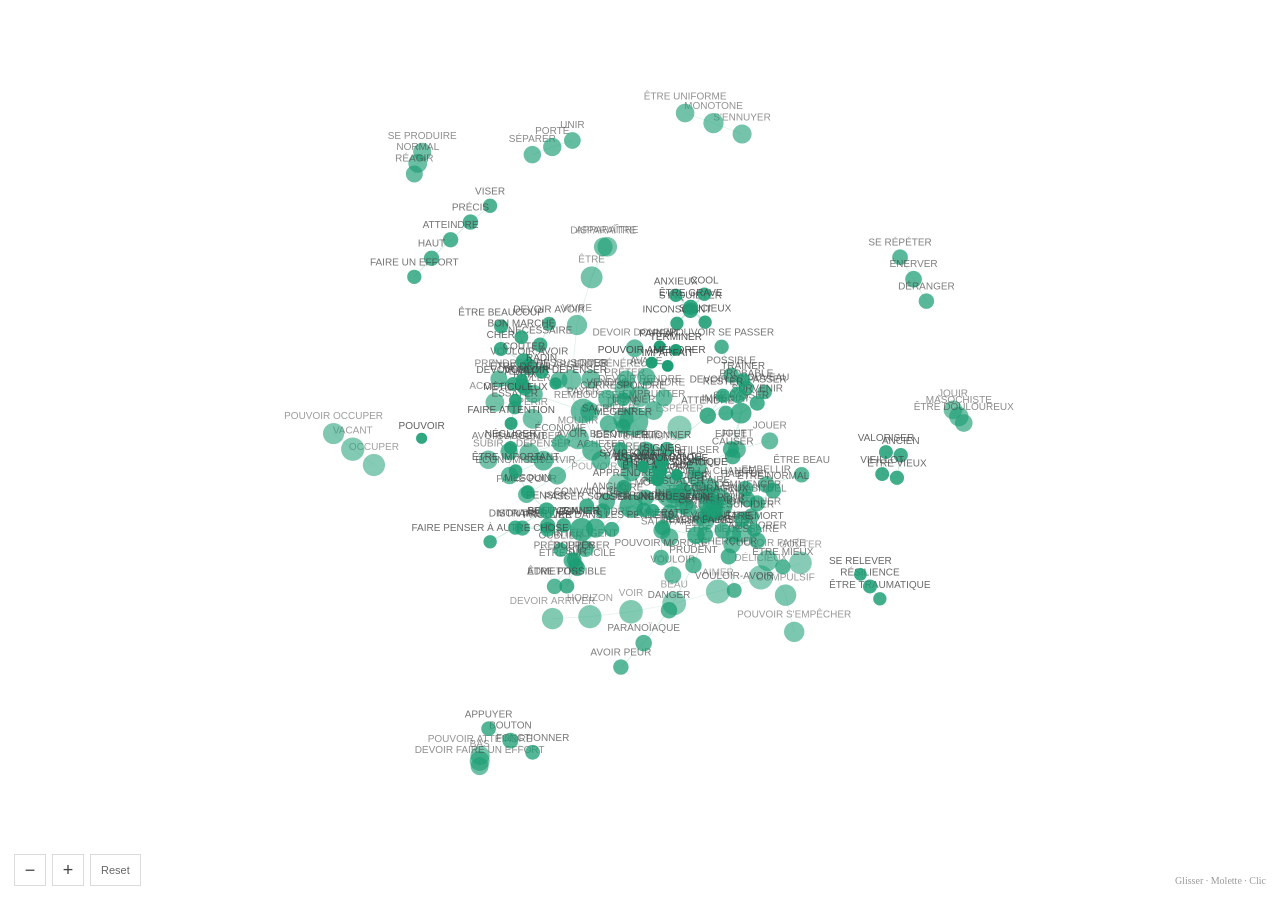
<file: templates/assets/bg_network.html>
<!DOCTYPE html>
<html lang="fr">
<head>
<meta charset="UTF-8">
<title>Background network</title>
<style>
:root {
  --color-background-primary: transparent;
  --color-border-secondary: rgba(17,17,17,0.2);
  --color-border-tertiary: rgba(17,17,17,0.15);
  --color-text-primary: #444;
  --color-text-secondary: #666;
  --color-text-tertiary: #999;
  --border-radius-lg: 0;
  --border-radius-md: 0;
  --font-sans: 'JetBrains Mono', 'Courier New', monospace;
}
html, body {
  margin: 0;
  padding: 0;
  background: transparent;
  width: 100vw;
  height: 100vh;
  overflow: hidden;
}
#container {
  width: 100vw !important;
  height: 100vh !important;
  border-radius: 0 !important;
  overflow: visible !important;
}
#tooltip, #panel { display: none !important; }
</style>
</head>
<body>
<meta charset="UTF-8">
<div id="container" style="width: 100%; height: 95vh; min-height: 700px; position: relative; overflow: hidden; border-radius: var(--border-radius-lg);">
  <canvas id="graph"></canvas>
  <div id="tooltip" style="position: absolute; display: none; background: var(--color-background-primary); border: 0.5px solid var(--color-border-secondary); border-radius: var(--border-radius-md); padding: 10px 14px; font-size: 13px; pointer-events: none; max-width: 320px; z-index: 10;"></div>
  <div id="panel" style="position: absolute; top: 12px; right: 12px; background: var(--color-background-primary); border: 0.5px solid var(--color-border-tertiary); border-radius: var(--border-radius-md); padding: 12px; font-size: 12px; max-width: 240px; max-height: 450px; overflow-y: auto; display: none;"></div>
  <div id="zoom-controls" style="position: absolute; bottom: 14px; left: 14px; display: flex; gap: 6px; z-index: 10;">
    <button id="zoom-minus" style="width: 32px; height: 32px; border: 1px solid var(--color-border-tertiary); background: var(--color-background-primary); font-size: 18px; font-weight: 500; cursor: pointer; border-radius: var(--border-radius-md); color: var(--color-text-primary); line-height: 1;">−</button>
    <button id="zoom-plus" style="width: 32px; height: 32px; border: 1px solid var(--color-border-tertiary); background: var(--color-background-primary); font-size: 18px; font-weight: 500; cursor: pointer; border-radius: var(--border-radius-md); color: var(--color-text-primary); line-height: 1;">+</button>
    <button id="zoom-reset" style="height: 32px; padding: 0 10px; border: 1px solid var(--color-border-tertiary); background: var(--color-background-primary); font-size: 11px; font-weight: 500; cursor: pointer; border-radius: var(--border-radius-md); color: var(--color-text-secondary);">Reset</button>
  </div>
  <div style="position: absolute; bottom: 14px; right: 14px; font-size: 10px; color: var(--color-text-tertiary);">Glisser · Molette · Clic</div>
</div>

<script>
const raw = [{"h": "ACHETER", "f1": "PAYER", "f2": "AVOIR"}, {"h": "AMÉLIORER", "f1": "FAIRE", "f2": "ÊTRE MIEUX"}, {"h": "ANCIEN", "f1": "ÊTRE VIEUX", "f2": "VALORISER"}, {"h": "ANXIEUX", "f1": "ÊTRE GRAVE", "f2": "S'INQUIÉTER"}, {"h": "APPARAÎTRE", "f1": "ÊTRE", "f2": "ÊTRE"}, {"h": "APPRENDRE", "f1": "SAVOIR", "f2": "SAVOIR"}, {"h": "ASYMPTOMATIQUE", "f1": "ÊTRE MALADE", "f2": "SIGNES"}, {"h": "ATTENDRE", "f1": "DEVOIR SE PASSER", "f2": "RESTER"}, {"h": "AVARE", "f1": "DEVOIR DONNER", "f2": "DONNER"}, {"h": "AVOIR", "f1": "", "f2": ""}, {"h": "AVOIR LA CHANCE", "f1": "FAIRE", "f2": "AVOIR"}, {"h": "BAS", "f1": "POUVOIR ATTEINDRE", "f2": "DEVOIR FAIRE UN EFFORT"}, {"h": "BEAU", "f1": "VOIR", "f2": "AIMER"}, {"h": "BON MARCHÉ", "f1": "COÛTER", "f2": "ÊTRE BEAUCOUP"}, {"h": "BOUTON", "f1": "APPUYER", "f2": "FONCTIONNER"}, {"h": "CAUSER", "f1": "FAIRE", "f2": "SE PASSER"}, {"h": "CESSER", "f1": "FAIRE", "f2": "FAIRE"}, {"h": "CHER", "f1": "COÛTER", "f2": "ÊTRE BEAUCOUP"}, {"h": "CHERCHER", "f1": "VOULOIR-AVOIR", "f2": "FAIRE"}, {"h": "COMMENCER", "f1": "FAIRE", "f2": "FAIRE"}, {"h": "COMPRENDRE", "f1": "DIRE", "f2": "SAVOIR"}, {"h": "COMPULSIF", "f1": "VOULOIR FAIRE", "f2": "POUVOIR S'EMPÊCHER"}, {"h": "CONTINUER", "f1": "FAIRE", "f2": "FAIRE"}, {"h": "CONVAINCRE", "f1": "DIRE", "f2": "PENSER"}, {"h": "COOL", "f1": "ÊTRE GRAVE", "f2": "S'INQUIÉTER"}, {"h": "COURAGEUX", "f1": "FAIRE PEUR", "f2": "FAIRE"}, {"h": "COÛTER", "f1": "VOULOIR AVOIR", "f2": "DEVOIR PAYER"}, {"h": "DENTS", "f1": "AVOIR", "f2": "POUVOIR MORDRE"}, {"h": "DETTE", "f1": "DONNER", "f2": "DEVOIR RENDRE"}, {"h": "DIFFICILE", "f1": "FAIRE", "f2": "AVOIR"}, {"h": "DISPARAÎTRE", "f1": "ÊTRE", "f2": "ÊTRE"}, {"h": "DISTRAIRE", "f1": "PENSER", "f2": "FAIRE PENSER À AUTRE CHOSE"}, {"h": "DONNER", "f1": "AVOIR", "f2": "AVOIR"}, {"h": "DOUTER", "f1": "ÊTRE POSSIBLE", "f2": "SAVOIR"}, {"h": "DÉLICIEUX", "f1": "GOÛTER", "f2": "AIMER"}, {"h": "DÉPENSER", "f1": "AVOIR ARGENT", "f2": "ACHETER"}, {"h": "EFFET", "f1": "FAIRE", "f2": "SE PASSER"}, {"h": "EMBELLIR", "f1": "FAIRE", "f2": "ÊTRE BEAU"}, {"h": "EMPRUNTER", "f1": "DONNER", "f2": "DEVOIR RENDRE"}, {"h": "EN BONNE SANTÉ", "f1": "ÊTRE MALADE", "f2": "SIGNES"}, {"h": "FACILE", "f1": "FAIRE", "f2": "AVOIR"}, {"h": "GENRER", "f1": "IDENTIFIER", "f2": "DIRE"}, {"h": "GÉNÉREUX", "f1": "DEVOIR DONNER", "f2": "DONNER"}, {"h": "HABITUEL", "f1": "FAIRE", "f2": "ÊTRE NORMAL"}, {"h": "HAUT", "f1": "FAIRE UN EFFORT", "f2": "ATTEINDRE"}, {"h": "HORIZON", "f1": "VOIR", "f2": "DEVOIR ARRIVER"}, {"h": "IMMÉDIAT", "f1": "ATTENDRE", "f2": "SE PASSER"}, {"h": "IMPARFAIT", "f1": "TERMINER", "f2": "POUVOIR AMÉLIORER"}, {"h": "IMPÉRATIF", "f1": "DIRE", "f2": "DEVOIR FAIRE"}, {"h": "INCONSCIENT", "f1": "ÊTRE GRAVE", "f2": "S'INQUIÉTER"}, {"h": "INHABITUEL", "f1": "FAIRE", "f2": "ÊTRE NORMAL"}, {"h": "INSTRUMENT", "f1": "AVOIR", "f2": "FAIRE"}, {"h": "INTELLIGENT", "f1": "ÊTRE DIFFICILE", "f2": "COMPRENDRE"}, {"h": "IRRESPONSABLE", "f1": "DEVOIR FAIRE", "f2": "FAIRE"}, {"h": "JOUET", "f1": "UTILISER", "f2": "JOUER"}, {"h": "LANGUE", "f1": "PARTAGER", "f2": "COMPRENDRE"}, {"h": "LIBRE", "f1": "VOULOIR FAIRE", "f2": "POUVOIR FAIRE"}, {"h": "LIRE DANS LES PENSÉES", "f1": "DIRE", "f2": "SAVOIR"}, {"h": "LOUER", "f1": "PAYER", "f2": "PRÊTER"}, {"h": "MAIN", "f1": "AVOIR", "f2": "POUVOIR FAIRE"}, {"h": "MASOCHISTE", "f1": "ÊTRE DOULOUREUX", "f2": "JOUIR"}, {"h": "MESQUIN", "f1": "ÊTRE IMPORTANT", "f2": "PENSER"}, {"h": "MONOTONE", "f1": "ÊTRE UNIFORME", "f2": "S'ENNUYER"}, {"h": "MOT", "f1": "AVOIR", "f2": "DIRE"}, {"h": "MÉGENRER", "f1": "GENRER", "f2": "CORRESPONDRE"}, {"h": "MÉTICULEUX", "f1": "ÊTRE DÉTAIL", "f2": "FAIRE ATTENTION"}, {"h": "NORMAL", "f1": "SE PRODUIRE", "f2": "RÉAGIR"}, {"h": "NOUVEAU", "f1": "SE PASSER", "f2": "SE PASSER"}, {"h": "NÉCESSAIRE", "f1": "VOULOIR AVOIR", "f2": "DEVOIR AVOIR"}, {"h": "NÉGLIGER", "f1": "ÊTRE IMPORTANT", "f2": "FAIRE ATTENTION"}, {"h": "OBTENIR", "f1": "FAIRE", "f2": "AVOIR"}, {"h": "OBÉIR", "f1": "DIRE", "f2": "FAIRE"}, {"h": "OPTIMISTE", "f1": "POUVOIR ESPÉRER", "f2": "ESPÉRER"}, {"h": "OUBLIER", "f1": "SAVOIR", "f2": "SAVOIR"}, {"h": "PARANOÏAQUE", "f1": "DANGER", "f2": "AVOIR PEUR"}, {"h": "PARFAIT", "f1": "TERMINER", "f2": "POUVOIR AMÉLIORER"}, {"h": "PARTAGER", "f1": "AVOIR", "f2": "DONNER"}, {"h": "PASSER SOUS SILENCE", "f1": "DIRE", "f2": "SAVOIR"}, {"h": "PAUVRE", "f1": "ÊTRE NÉCESSAIRE", "f2": "AVOIR"}, {"h": "PAYER", "f1": "ÊTRE ARGENT", "f2": "DONNER"}, {"h": "PERSUADER", "f1": "DIRE", "f2": "FAIRE"}, {"h": "PORTE", "f1": "SÉPARER", "f2": "UNIR"}, {"h": "POSSIBLE", "f1": "SE PASSER", "f2": "POUVOIR SE PASSER"}, {"h": "POUVOIR", "f1": "", "f2": ""}, {"h": "PREUVE", "f1": "MONTRER", "f2": "SAVOIR"}, {"h": "PRIX", "f1": "VOULOIR AVOIR", "f2": "DEVOIR PAYER"}, {"h": "PROBABLE", "f1": "SE PASSER", "f2": "DEVOIR SE PASSER"}, {"h": "PROUVER", "f1": "MONTRER", "f2": "SAVOIR"}, {"h": "PRUDENT", "f1": "DANGER", "f2": "FAIRE"}, {"h": "PRÉCIS", "f1": "VISER", "f2": "ATTEINDRE"}, {"h": "PRÉSUPPOSER", "f1": "ADMETTRE", "f2": "COMPRENDRE"}, {"h": "PRÊTER", "f1": "DONNER", "f2": "DEVOIR RENDRE"}, {"h": "PSYCHOSOMATIQUE", "f1": "ÊTRE MALADE", "f2": "SIGNES"}, {"h": "PÉRIR", "f1": "ACCIDENT", "f2": "MOURIR"}, {"h": "RADIN", "f1": "COÛTER", "f2": "VOULOIR DÉPENSER"}, {"h": "REMBOURSER", "f1": "DETTE", "f2": "PAYER"}, {"h": "RENDRE", "f1": "DONNER", "f2": "DONNER"}, {"h": "RESPONSABLE", "f1": "DEVOIR FAIRE", "f2": "FAIRE"}, {"h": "RESSUSCITER", "f1": "MOURIR", "f2": "VIVRE"}, {"h": "RÉPONDRE", "f1": "POSER UNE QUESTION", "f2": "DIRE"}, {"h": "RÉSILIENCE", "f1": "ÊTRE TRAUMATIQUE", "f2": "SE RELEVER"}, {"h": "SACRIFIER", "f1": "AVOIR BESOIN", "f2": "DONNER"}, {"h": "SATISFAIRE", "f1": "VOULOIR", "f2": "AVOIR"}, {"h": "SE SUICIDER", "f1": "FAIRE", "f2": "ÊTRE MORT"}, {"h": "SERVIR", "f1": "AVOIR BESOIN", "f2": "FAIRE POUR"}, {"h": "SOUCIEUX", "f1": "ÊTRE GRAVE", "f2": "S'INQUIÉTER"}, {"h": "SOUPÇONNER", "f1": "SAVOIR", "f2": "PENSER"}, {"h": "SUCCOMBER", "f1": "SUBIR", "f2": "MOURIR"}, {"h": "SURVENIR", "f1": "DEVOIR SE PASSER", "f2": "SE PASSER"}, {"h": "SYMPTOMATIQUE", "f1": "ÊTRE MALADE", "f2": "SIGNES"}, {"h": "SÛR", "f1": "ÊTRE POSSIBLE", "f2": "SAVOIR"}, {"h": "TEMPS", "f1": "AVOIR", "f2": "POUVOIR FAIRE"}, {"h": "TENTER", "f1": "VOULOIR AVOIR", "f2": "ESSAYER"}, {"h": "TRAÎNER", "f1": "DEVOIR SE PASSER", "f2": "RESTER"}, {"h": "TUER", "f1": "FAIRE", "f2": "MOURIR"}, {"h": "UTILE", "f1": "AVOIR BESOIN", "f2": "UTILISER"}, {"h": "UTILISER", "f1": "AVOIR", "f2": "FAIRE"}, {"h": "VACANT", "f1": "OCCUPER", "f2": "POUVOIR OCCUPER"}, {"h": "VENDRE", "f1": "PAYER", "f2": "DONNER"}, {"h": "VIEILLOT", "f1": "ÊTRE VIEUX", "f2": "VALORISER"}, {"h": "VIVRE", "f1": "ÊTRE", "f2": "ÊTRE"}, {"h": "VOLER", "f1": "PAYER", "f2": "PRENDRE"}, {"h": "VOLONTAIRE", "f1": "DEVOIR FAIRE", "f2": "FAIRE"}, {"h": "VOULOIR", "f1": "", "f2": ""}, {"h": "ÉCHOUER", "f1": "FAIRE", "f2": "AVOIR"}, {"h": "ÉCONOME", "f1": "AVOIR BESOIN", "f2": "DÉPENSER"}, {"h": "ÉCONOMISER", "f1": "DÉPENSER", "f2": "AVOIR ARGENT"}, {"h": "ÉNERVER", "f1": "SE RÉPÉTER", "f2": "DÉRANGER"}, {"h": "ÉTONNER", "f1": "APPRENDRE", "f2": "ATTENDRE"}, {"h": "FAIRE", "f1": "", "f2": ""}, {"h": "ÊTRE MIEUX", "f1": "", "f2": ""}, {"h": "ÊTRE VIEUX", "f1": "", "f2": ""}, {"h": "VALORISER", "f1": "", "f2": ""}, {"h": "ÊTRE GRAVE", "f1": "", "f2": ""}, {"h": "S'INQUIÉTER", "f1": "", "f2": ""}, {"h": "ÊTRE", "f1": "", "f2": ""}, {"h": "SAVOIR", "f1": "", "f2": ""}, {"h": "ÊTRE MALADE", "f1": "", "f2": ""}, {"h": "SIGNES", "f1": "", "f2": ""}, {"h": "DEVOIR SE PASSER", "f1": "", "f2": ""}, {"h": "RESTER", "f1": "", "f2": ""}, {"h": "DEVOIR DONNER", "f1": "", "f2": ""}, {"h": "POUVOIR ATTEINDRE", "f1": "", "f2": ""}, {"h": "DEVOIR FAIRE UN EFFORT", "f1": "", "f2": ""}, {"h": "VOIR", "f1": "", "f2": ""}, {"h": "AIMER", "f1": "", "f2": ""}, {"h": "ÊTRE BEAUCOUP", "f1": "", "f2": ""}, {"h": "APPUYER", "f1": "", "f2": ""}, {"h": "FONCTIONNER", "f1": "", "f2": ""}, {"h": "SE PASSER", "f1": "", "f2": ""}, {"h": "VOULOIR-AVOIR", "f1": "", "f2": ""}, {"h": "DIRE", "f1": "", "f2": ""}, {"h": "VOULOIR FAIRE", "f1": "", "f2": ""}, {"h": "POUVOIR S'EMPÊCHER", "f1": "", "f2": ""}, {"h": "PENSER", "f1": "", "f2": ""}, {"h": "FAIRE PEUR", "f1": "", "f2": ""}, {"h": "VOULOIR AVOIR", "f1": "", "f2": ""}, {"h": "DEVOIR PAYER", "f1": "", "f2": ""}, {"h": "POUVOIR MORDRE", "f1": "", "f2": ""}, {"h": "DEVOIR RENDRE", "f1": "", "f2": ""}, {"h": "FAIRE PENSER À AUTRE CHOSE", "f1": "", "f2": ""}, {"h": "ÊTRE POSSIBLE", "f1": "", "f2": ""}, {"h": "GOÛTER", "f1": "", "f2": ""}, {"h": "AVOIR ARGENT", "f1": "", "f2": ""}, {"h": "ÊTRE BEAU", "f1": "", "f2": ""}, {"h": "IDENTIFIER", "f1": "", "f2": ""}, {"h": "ÊTRE NORMAL", "f1": "", "f2": ""}, {"h": "FAIRE UN EFFORT", "f1": "", "f2": ""}, {"h": "ATTEINDRE", "f1": "", "f2": ""}, {"h": "DEVOIR ARRIVER", "f1": "", "f2": ""}, {"h": "TERMINER", "f1": "", "f2": ""}, {"h": "POUVOIR AMÉLIORER", "f1": "", "f2": ""}, {"h": "DEVOIR FAIRE", "f1": "", "f2": ""}, {"h": "ÊTRE DIFFICILE", "f1": "", "f2": ""}, {"h": "JOUER", "f1": "", "f2": ""}, {"h": "POUVOIR FAIRE", "f1": "", "f2": ""}, {"h": "ÊTRE DOULOUREUX", "f1": "", "f2": ""}, {"h": "JOUIR", "f1": "", "f2": ""}, {"h": "ÊTRE IMPORTANT", "f1": "", "f2": ""}, {"h": "ÊTRE UNIFORME", "f1": "", "f2": ""}, {"h": "S'ENNUYER", "f1": "", "f2": ""}, {"h": "CORRESPONDRE", "f1": "", "f2": ""}, {"h": "ÊTRE DÉTAIL", "f1": "", "f2": ""}, {"h": "FAIRE ATTENTION", "f1": "", "f2": ""}, {"h": "SE PRODUIRE", "f1": "", "f2": ""}, {"h": "RÉAGIR", "f1": "", "f2": ""}, {"h": "DEVOIR AVOIR", "f1": "", "f2": ""}, {"h": "POUVOIR ESPÉRER", "f1": "", "f2": ""}, {"h": "ESPÉRER", "f1": "", "f2": ""}, {"h": "DANGER", "f1": "", "f2": ""}, {"h": "AVOIR PEUR", "f1": "", "f2": ""}, {"h": "ÊTRE NÉCESSAIRE", "f1": "", "f2": ""}, {"h": "ÊTRE ARGENT", "f1": "", "f2": ""}, {"h": "SÉPARER", "f1": "", "f2": ""}, {"h": "UNIR", "f1": "", "f2": ""}, {"h": "POUVOIR SE PASSER", "f1": "", "f2": ""}, {"h": "MONTRER", "f1": "", "f2": ""}, {"h": "VISER", "f1": "", "f2": ""}, {"h": "ADMETTRE", "f1": "", "f2": ""}, {"h": "ACCIDENT", "f1": "", "f2": ""}, {"h": "MOURIR", "f1": "", "f2": ""}, {"h": "VOULOIR DÉPENSER", "f1": "", "f2": ""}, {"h": "POSER UNE QUESTION", "f1": "", "f2": ""}, {"h": "ÊTRE TRAUMATIQUE", "f1": "", "f2": ""}, {"h": "SE RELEVER", "f1": "", "f2": ""}, {"h": "AVOIR BESOIN", "f1": "", "f2": ""}, {"h": "ÊTRE MORT", "f1": "", "f2": ""}, {"h": "FAIRE POUR", "f1": "", "f2": ""}, {"h": "SUBIR", "f1": "", "f2": ""}, {"h": "ESSAYER", "f1": "", "f2": ""}, {"h": "OCCUPER", "f1": "", "f2": ""}, {"h": "POUVOIR OCCUPER", "f1": "", "f2": ""}, {"h": "PRENDRE", "f1": "", "f2": ""}, {"h": "SE RÉPÉTER", "f1": "", "f2": ""}, {"h": "DÉRANGER", "f1": "", "f2": ""}];

const canvas = document.getElementById('graph');
const container = document.getElementById('container');
const tooltip = document.getElementById('tooltip');
const panel = document.getElementById('panel');
const ctx = canvas.getContext('2d');

let width, height, cx, cy;
let rotX = 0.0, rotY = 0.0;
let zoom = 1.4;
const DEFAULT_ZOOM = 1.4;
const ZOOM_MIN = 0.3;
const ZOOM_MAX = 4;
const ZOOM_STEP = 0.2;
let dragging = false;
let lastX, lastY;
let selectedNode = null;

const nodes = [];
const edges = [];
const nodeMap = {};

function resize() {
  width = container.clientWidth;
  height = container.clientHeight;
  canvas.width = width * 2;
  canvas.height = height * 2;
  canvas.style.width = width + 'px';
  canvas.style.height = height + 'px';
  ctx.setTransform(2, 0, 0, 2, 0, 0);
  cx = width / 2;
  cy = height / 2;
}

// Init nodes
raw.forEach((d, i) => {
  const node = {
    id: i,
    label: d.h,
    f1: d.f1,
    f2: d.f2,
    x: (Math.random() - 0.5) * 200,
    y: (Math.random() - 0.5) * 200,
    z: (Math.random() - 0.5) * 200,
    vx: 0, vy: 0, vz: 0
  };
  nodes.push(node);
  nodeMap[d.h] = node;
});

// Build edges
nodes.forEach(n => {
  if (n.f1 && nodeMap[n.f1]) edges.push({ from: n.id, to: nodeMap[n.f1].id });
  if (n.f2 && nodeMap[n.f2] && n.f2 !== n.f1) edges.push({ from: n.id, to: nodeMap[n.f2].id });
});

// Count connections
const connectionCount = {};
nodes.forEach(n => connectionCount[n.id] = 0);
edges.forEach(e => { connectionCount[e.from]++; connectionCount[e.to]++; });

// Force simulation - FREE in 3D space
function simulate() {
  const attractionK = 0.015;
  const repulsionK = 2000;
  const damping = 0.85;
  const idealEdgeLength = 80;
  
  for (let iter = 0; iter < 250; iter++) {
    // Repulsion between all pairs
    for (let i = 0; i < nodes.length; i++) {
      for (let j = i + 1; j < nodes.length; j++) {
        const a = nodes[i], b = nodes[j];
        const dx = b.x - a.x;
        const dy = b.y - a.y;
        const dz = b.z - a.z;
        const distSq = dx*dx + dy*dy + dz*dz + 1;
        const dist = Math.sqrt(distSq);
        const force = repulsionK / distSq;
        const fx = (dx / dist) * force;
        const fy = (dy / dist) * force;
        const fz = (dz / dist) * force;
        a.vx -= fx; a.vy -= fy; a.vz -= fz;
        b.vx += fx; b.vy += fy; b.vz += fz;
      }
    }
    
    // Attraction along edges
    edges.forEach(e => {
      const a = nodes[e.from], b = nodes[e.to];
      const dx = b.x - a.x;
      const dy = b.y - a.y;
      const dz = b.z - a.z;
      const dist = Math.sqrt(dx*dx + dy*dy + dz*dz) + 1;
      const displacement = dist - idealEdgeLength;
      const force = attractionK * displacement;
      const fx = (dx / dist) * force;
      const fy = (dy / dist) * force;
      const fz = (dz / dist) * force;
      a.vx += fx; a.vy += fy; a.vz += fz;
      b.vx -= fx; b.vy -= fy; b.vz -= fz;
    });
    
    // Update positions - NO CONSTRAINT
    nodes.forEach(n => {
      n.x += n.vx;
      n.y += n.vy;
      n.z += n.vz;
      n.vx *= damping;
      n.vy *= damping;
      n.vz *= damping;
    });
  }
  
  // Center the whole graph
  let avgX = 0, avgY = 0, avgZ = 0;
  nodes.forEach(n => { avgX += n.x; avgY += n.y; avgZ += n.z; });
  avgX /= nodes.length; avgY /= nodes.length; avgZ /= nodes.length;
  nodes.forEach(n => { n.x -= avgX; n.y -= avgY; n.z -= avgZ; });
  
  // Scale to fit
  let maxDist = 0;
  nodes.forEach(n => {
    const d = Math.sqrt(n.x*n.x + n.y*n.y + n.z*n.z);
    if (d > maxDist) maxDist = d;
  });
  const scale = 250 / (maxDist || 1);
  nodes.forEach(n => { n.x *= scale; n.y *= scale; n.z *= scale; });
}

simulate();

function rotatePoint(x, y, z) {
  const y1 = y * Math.cos(rotX) - z * Math.sin(rotX);
  const z1 = y * Math.sin(rotX) + z * Math.cos(rotX);
  const x1 = x * Math.cos(rotY) + z1 * Math.sin(rotY);
  const z2 = -x * Math.sin(rotY) + z1 * Math.cos(rotY);
  return { x: x1, y: y1, z: z2 };
}

function project(p) {
  const fov = 600;
  const scale = fov / (fov + p.z) * zoom;
  return { x: cx + p.x * scale, y: cy + p.y * scale, scale, z: p.z };
}

const isDark = window.matchMedia('(prefers-color-scheme: dark)').matches;
const colors = {
  node: isDark ? '#5DCAA5' : '#1D9E75',
  selected: isDark ? '#ED93B1' : '#D4537E',
  connected: isDark ? '#AFA9EC' : '#7F77DD',
  edge: isDark ? 'rgba(93,202,165,' : 'rgba(29,158,117,',
  edgeHi: isDark ? 'rgba(237,147,177,0.8)' : 'rgba(212,83,126,0.7)',
  text: getComputedStyle(document.documentElement).getPropertyValue('--color-text-primary')
};

function getRelated(nodeId) {
  const fondateurs = [], children = [];
  edges.forEach(e => {
    if (e.from === nodeId) fondateurs.push(nodes[e.to]);
    if (e.to === nodeId) children.push(nodes[e.from]);
  });
  return { fondateurs, children };
}

function draw() {
  ctx.clearRect(0, 0, width, height);
  
  const projected = nodes.map(n => {
    const rot = rotatePoint(n.x, n.y, n.z);
    const proj = project(rot);
    return { ...n, px: proj.x, py: proj.y, scale: proj.scale, pz: proj.z };
  });
  
  let relatedIds = new Set();
  if (selectedNode !== null) {
    const { fondateurs, children } = getRelated(selectedNode);
    fondateurs.forEach(f => relatedIds.add(f.id));
    children.forEach(c => relatedIds.add(c.id));
    relatedIds.add(selectedNode);
  }
  
  // Z range for depth
  let minZ = Infinity, maxZ = -Infinity;
  projected.forEach(p => { minZ = Math.min(minZ, p.pz); maxZ = Math.max(maxZ, p.pz); });
  const zRange = (maxZ - minZ) || 1;
  
  // Draw edges
  edges.forEach(e => {
    const a = projected.find(p => p.id === e.from);
    const b = projected.find(p => p.id === e.to);
    const isHighlighted = selectedNode !== null && (e.from === selectedNode || e.to === selectedNode);
    
    if (isHighlighted) {
      ctx.strokeStyle = colors.edgeHi;
      ctx.lineWidth = 2;
    } else {
      const avgZ = (a.pz + b.pz) / 2;
      const depth = (avgZ - minZ) / zRange;
      const alpha = selectedNode !== null ? 0.05 : (0.1 + depth * 0.2);
      ctx.strokeStyle = colors.edge + alpha + ')';
      ctx.lineWidth = 0.8;
    }
    ctx.beginPath();
    ctx.moveTo(a.px, a.py);
    ctx.lineTo(b.px, b.py);
    ctx.stroke();
  });
  
  // Sort by z
  projected.sort((a, b) => a.pz - b.pz);
  
  // Draw nodes
  projected.forEach(n => {
    const depth = (n.pz - minZ) / zRange;
    const alpha = 0.5 + depth * 0.5;
    const conn = connectionCount[n.id];
    const baseSize = 5 + Math.min(conn * 0.4, 7);
    const nodeRadius = baseSize * n.scale;
    
    let fillColor = colors.node;
    let showLabel = n.scale > 0.5 || conn > 3;
    let nodeAlpha = alpha;
    
    if (selectedNode !== null) {
      if (n.id === selectedNode) {
        fillColor = colors.selected;
        showLabel = true;
        nodeAlpha = 1;
      } else if (relatedIds.has(n.id)) {
        fillColor = colors.connected;
        showLabel = true;
        nodeAlpha = 1;
      } else {
        nodeAlpha = 0.1;
      }
    }
    
    ctx.beginPath();
    ctx.arc(n.px, n.py, nodeRadius, 0, Math.PI * 2);
    ctx.fillStyle = fillColor;
    ctx.globalAlpha = nodeAlpha;
    ctx.fill();
    ctx.globalAlpha = 1;
    
    if (showLabel && nodeAlpha > 0.1) {
      const fontSize = Math.max(10, 11 * n.scale);
      ctx.font = `500 ${fontSize}px var(--font-sans)`;
      ctx.fillStyle = colors.text;
      ctx.globalAlpha = nodeAlpha * 0.95;
      ctx.textAlign = 'center';
      ctx.fillText(n.label, n.px, n.py - nodeRadius - 4);
      ctx.globalAlpha = 1;
    }
  });
}

function findNodeAt(mx, my) {
  const projected = nodes.map(n => {
    const rot = rotatePoint(n.x, n.y, n.z);
    const proj = project(rot);
    return { ...n, px: proj.x, py: proj.y };
  });
  let closest = null, minDist = 35;
  projected.forEach(n => {
    const d = Math.hypot(n.px - mx, n.py - my);
    if (d < minDist) { minDist = d; closest = n; }
  });
  return closest;
}

function showPanel(node) {
  const { fondateurs, children } = getRelated(node.id);
  let html = `<div style="font-weight: 500; font-size: 14px; margin-bottom: 8px; color: ${colors.selected};">${node.label}</div>`;
  if (node.f1) {
    html += `<div style="font-size: 11px; color: var(--color-text-secondary); margin-bottom: 10px;">${node.f1}${node.f2 && node.f2 !== node.f1 ? ' — ' + node.f2 : ''}</div>`;
  }
  if (fondateurs.length > 0) {
    html += `<div style="font-size: 11px; font-weight: 500; margin: 8px 0 4px;">→ Fondateurs</div>`;
    fondateurs.forEach(f => { html += `<div style="font-size: 11px; padding: 2px 0; color: ${colors.connected};">${f.label}</div>`; });
  }
  if (children.length > 0) {
    html += `<div style="font-size: 11px; font-weight: 500; margin: 10px 0 4px;">← Mots pointant vers lui (${children.length})</div>`;
    children.slice(0, 20).forEach(c => { html += `<div style="font-size: 11px; padding: 2px 0; color: ${colors.node};">${c.label}</div>`; });
    if (children.length > 20) html += `<div style="font-size: 10px; color: var(--color-text-tertiary);">+${children.length - 20} autres...</div>`;
  }
  panel.innerHTML = html;
  panel.style.display = 'block';
}

canvas.addEventListener('mousedown', e => { dragging = true; lastX = e.clientX; lastY = e.clientY; });
canvas.addEventListener('mousemove', e => {
  const rect = canvas.getBoundingClientRect();
  const mx = e.clientX - rect.left, my = e.clientY - rect.top;
  if (dragging) {
    rotY += (e.clientX - lastX) * 0.006;
    rotX += (e.clientY - lastY) * 0.006;
    lastX = e.clientX; lastY = e.clientY;
    draw();
  } else if (selectedNode === null) {
    const hovered = findNodeAt(mx, my);
    if (hovered) {
      const { children } = getRelated(hovered.id);
      tooltip.innerHTML = `<div style="font-weight: 500;">${hovered.label}</div>
        ${hovered.f1 ? `<div style="font-size: 11px; color: var(--color-text-secondary);">${hovered.f1}${hovered.f2 && hovered.f2 !== hovered.f1 ? ' — ' + hovered.f2 : ''}</div>` : ''}
        <div style="font-size: 10px; color: var(--color-text-tertiary); margin-top: 3px;">${children.length} mots pointent vers lui</div>`;
      tooltip.style.display = 'block';
      tooltip.style.left = Math.min(mx + 12, width - 220) + 'px';
      tooltip.style.top = Math.min(my + 12, height - 70) + 'px';
      canvas.style.cursor = 'pointer';
    } else {
      tooltip.style.display = 'none';
      canvas.style.cursor = 'grab';
    }
  }
});

canvas.addEventListener('click', e => {
  const rect = canvas.getBoundingClientRect();
  const clicked = findNodeAt(e.clientX - rect.left, e.clientY - rect.top);
  if (clicked) {
    selectedNode = selectedNode === clicked.id ? null : clicked.id;
    if (selectedNode !== null) showPanel(clicked); else panel.style.display = 'none';
    tooltip.style.display = 'none';
    draw();
  } else if (selectedNode !== null) {
    selectedNode = null;
    panel.style.display = 'none';
    draw();
  }
});

canvas.addEventListener('mouseup', () => { dragging = false; });
canvas.addEventListener('mouseleave', () => { dragging = false; tooltip.style.display = 'none'; });
canvas.addEventListener('wheel', e => { e.preventDefault(); zoom = Math.max(ZOOM_MIN, Math.min(ZOOM_MAX, zoom - e.deltaY * 0.002)); draw(); });

function setZoom(z) { zoom = Math.max(ZOOM_MIN, Math.min(ZOOM_MAX, z)); draw(); }
document.getElementById('zoom-plus').addEventListener('click', e => { e.stopPropagation(); setZoom(zoom + ZOOM_STEP); });
document.getElementById('zoom-minus').addEventListener('click', e => { e.stopPropagation(); setZoom(zoom - ZOOM_STEP); });
document.getElementById('zoom-reset').addEventListener('click', e => { e.stopPropagation(); setZoom(DEFAULT_ZOOM); });

window.addEventListener('resize', () => { resize(); draw(); });
resize();
draw();
</script>
</body>
</html>
</file>
